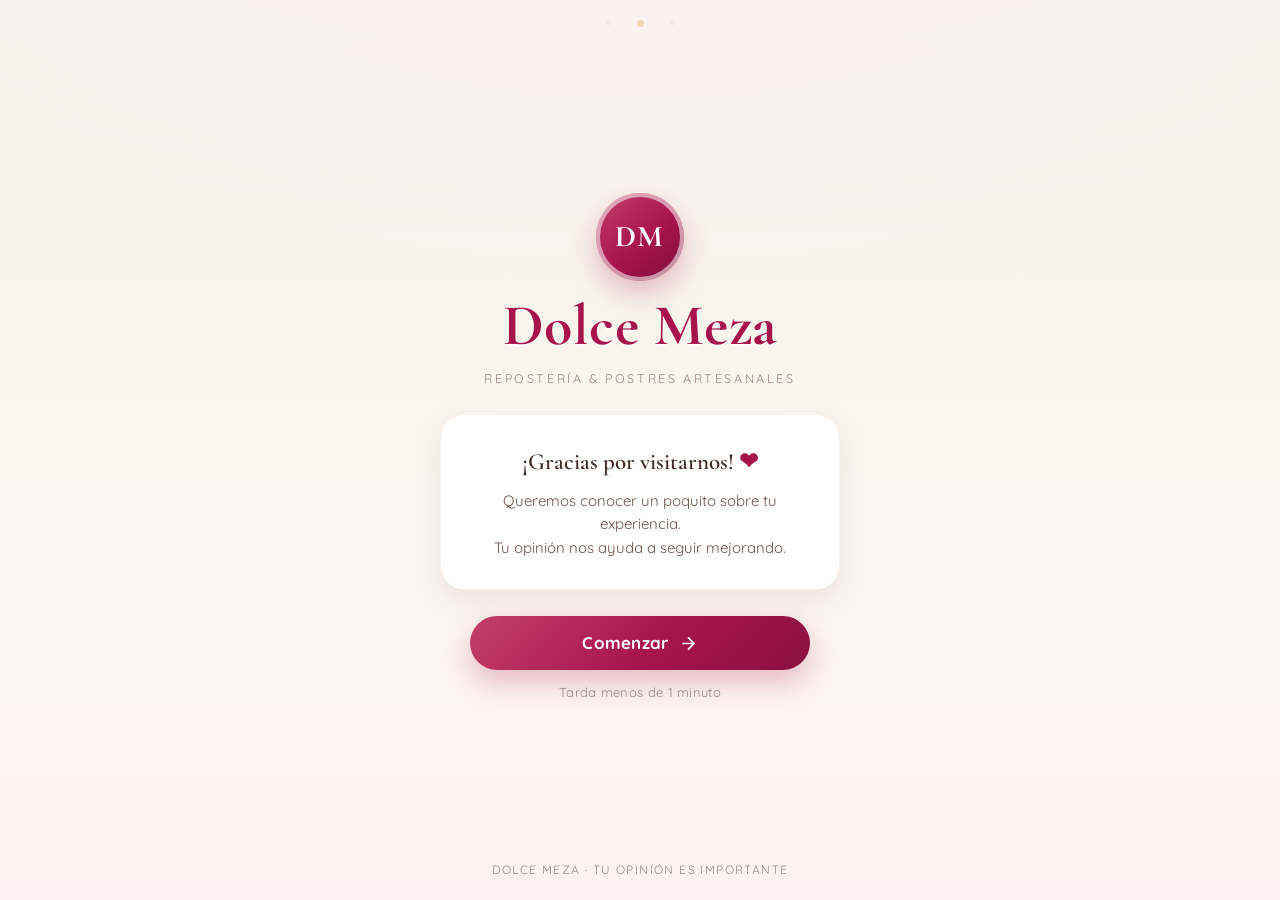
<file: index.html>
<!DOCTYPE html>
<html lang="es">
<head>
<meta charset="UTF-8">
<meta name="viewport" content="width=device-width, initial-scale=1, viewport-fit=cover">
<meta name="theme-color" content="#A7144B">
<meta name="description" content="Dolce Meza · Cuéntanos cómo fue tu visita.">
<meta name="apple-mobile-web-app-capable" content="yes">
<meta name="apple-mobile-web-app-status-bar-style" content="default">
<meta name="apple-mobile-web-app-title" content="Dolce Meza">
<link rel="icon" href="data:image/svg+xml,<svg xmlns='http://www.w3.org/2000/svg' viewBox='0 0 100 100'><text y='.9em' font-size='90'>&#127856;</text></svg>">
<link rel="preconnect" href="https://fonts.googleapis.com">
<link rel="preconnect" href="https://fonts.gstatic.com" crossorigin>
<link href="https://fonts.googleapis.com/css2?family=Cormorant+Garamond:wght@500;600;700&family=Quicksand:wght@400;500;600;700&display=swap" rel="stylesheet">
<link rel="stylesheet" href="css/estilos.css">
</head>
<body>

<div class="app" id="app">

  <!-- ══════════════ PANTALLA 1 · BIENVENIDA ══════════════ -->
  <section class="pantalla pantalla--bienvenida is-activa" id="pantallaBienvenida" aria-labelledby="tituloBienvenida">
    <div class="deco deco--arriba" aria-hidden="true">
      <span class="deco__punto"></span><span class="deco__punto"></span><span class="deco__punto"></span>
    </div>

    <div class="centro">
      <div class="marca">
        <div class="marca__sello" aria-hidden="true">DM</div>
        <h1 class="marca__nombre" id="tituloBienvenida">Dolce Meza</h1>
        <p class="marca__firma">Repostería &amp; postres artesanales</p>
      </div>

      <div class="bienvenida">
        <p class="bienvenida__gracias">&iexcl;Gracias por visitarnos! <span class="corazon" aria-hidden="true">&#10084;</span></p>
        <p class="bienvenida__texto">
          Queremos conocer un poquito sobre tu experiencia.<br>
          Tu opini&oacute;n nos ayuda a seguir mejorando.
        </p>
      </div>

      <div class="acciones-centro">
        <button type="button" class="btn btn--primario btn--grande" id="btnComenzar">
          Comenzar
          <svg viewBox="0 0 24 24" aria-hidden="true" class="btn__flecha"><path d="M5 12h13M12 5l7 7-7 7"/></svg>
        </button>
        <p class="micro">Tarda menos de 1 minuto</p>
      </div>
    </div>

    <p class="pie">Dolce Meza &middot; Tu opini&oacute;n es importante</p>
  </section>

  <!-- ══════════════ PANTALLA 2 · FORMULARIO ══════════════ -->
  <section class="pantalla pantalla--formulario" id="pantallaFormulario" aria-labelledby="tituloFormulario" hidden>

    <header class="cabecera">
      <button type="button" class="icono-btn" id="btnAtras" aria-label="Volver a la pantalla de bienvenida">
        <svg viewBox="0 0 24 24" aria-hidden="true"><path d="M15 5l-7 7 7 7"/></svg>
      </button>
      <div class="cabecera__marca">
        <strong>Dolce Meza</strong>
        <span id="tituloFormulario">Tu opini&oacute;n</span>
      </div>
      <div class="progreso" role="progressbar" aria-label="Progreso del formulario" aria-valuemin="0" aria-valuemax="100" aria-valuenow="0" id="progreso">
        <span class="progreso__barra" id="progresoBarra"></span>
      </div>
    </header>

    <form class="formulario" id="formulario" novalidate autocomplete="on">

      <p class="seccion-titulo"><span class="seccion-num">1</span> Sobre ti</p>

      <div class="campo">
        <label for="nombre">Nombre <span class="opcional">(opcional)</span></label>
        <input type="text" id="nombre" name="nombre" maxlength="80" placeholder="Escribe tu nombre" autocomplete="name" enterkeyhint="next">
        <p class="error" id="errorNombre" role="alert" hidden></p>
      </div>

      <div class="campo">
        <label for="fechaVisita">Fecha de visita <span class="req" aria-hidden="true">*</span></label>
        <input type="date" id="fechaVisita" name="fechaVisita" required>
        <p class="ayuda">&Uacute;ltima vez que nos visitaste.</p>
        <p class="error" id="errorFechaVisita" role="alert" hidden></p>
      </div>

      <p class="seccion-titulo"><span class="seccion-num">2</span> Tu visita</p>

      <fieldset class="campo campo--grupo" id="grupoSucursal">
        <legend>&iquest;En qu&eacute; sucursal nos visitaste? <span class="req" aria-hidden="true">*</span></legend>
        <div class="chips chips--simple" id="chipsSucursal" role="radiogroup" aria-describedby="errorSucursal"></div>
        <p class="error" id="errorSucursal" role="alert" hidden></p>
      </fieldset>

      <fieldset class="campo campo--grupo" id="grupoProducto">
        <legend>&iquest;Qu&eacute; compraste? <span class="req" aria-hidden="true">*</span></legend>
        <p class="ayuda">Puedes elegir varias opciones.</p>
        <div class="chips" id="chipsProducto" role="group" aria-describedby="errorProducto">
          <button type="button" class="chip" data-valor="Pasteles" aria-pressed="false"><span aria-hidden="true">&#127856;</span> Pasteles</button>
          <button type="button" class="chip" data-valor="Postres" aria-pressed="false"><span aria-hidden="true">&#128154;</span> Postres</button>
          <button type="button" class="chip" data-valor="Gelatina" aria-pressed="false"><span aria-hidden="true">&#127846;</span> Gelatina</button>
          <button type="button" class="chip" data-valor="Otro" aria-pressed="false"><span aria-hidden="true">&#10024;</span> Otro</button>
        </div>
        <div class="otro-caja" id="otroCaja" hidden>
          <label for="productoOtro">&iquest;Qu&eacute; otro producto compraste?</label>
          <input type="text" id="productoOtro" name="productoOtro" maxlength="60" placeholder="Ej. Brownies, Cheesecake, Flan..." enterkeyhint="done">
          <p class="ayuda">Escr&iacute;brelo como quieras, con tus propias palabras.</p>
          <p class="error" id="errorProductoOtro" role="alert" hidden></p>
        </div>
        <p class="error" id="errorProducto" role="alert" hidden></p>
      </fieldset>

      <fieldset class="campo campo--grupo" id="grupoConocimiento">
        <legend>&iquest;C&oacute;mo conociste Dolce Meza? <span class="req" aria-hidden="true">*</span></legend>
        <div class="chips chips--simple" id="chipsConocimiento" role="radiogroup" aria-describedby="errorConocimiento">
          <button type="button" class="chip" data-valor="Instagram" role="radio" aria-checked="false"><span aria-hidden="true">&#128247;</span> Instagram</button>
          <button type="button" class="chip" data-valor="Facebook" role="radio" aria-checked="false"><span aria-hidden="true">&#128241;</span> Facebook</button>
          <button type="button" class="chip" data-valor="Google" role="radio" aria-checked="false"><span aria-hidden="true">&#128269;</span> Google</button>
          <button type="button" class="chip" data-valor="Recomendaci&oacute;n" role="radio" aria-checked="false"><span aria-hidden="true">&#128075;</span> Recomendaci&oacute;n</button>
          <button type="button" class="chip" data-valor="Ya soy cliente" role="radio" aria-checked="false"><span aria-hidden="true">&#127973;</span> Ya soy cliente</button>
          <button type="button" class="chip" data-valor="Otro" role="radio" aria-checked="false"><span aria-hidden="true">&#10024;</span> Otro</button>
        </div>
        <p class="error" id="errorConocimiento" role="alert" hidden></p>
      </fieldset>

      <p class="seccion-titulo"><span class="seccion-num">3</span> Tu experiencia</p>

      <fieldset class="campo campo--grupo" id="grupoCalificacion">
        <legend>Calificaci&oacute;n <span class="req" aria-hidden="true">*</span></legend>
        <span class="sr-only" id="labelCalificacion">&Iacute;Cu&aacute;ntas estrellas nos das?</span>
        <div class="estrellas" id="estrellas" role="radiogroup" aria-labelledby="labelCalificacion"></div>
        <p class="estrellas__texto" id="textoCalificacion" aria-live="polite">Toca una estrella para calificar</p>
        <p class="error" id="errorCalificacion" role="alert" hidden></p>
      </fieldset>

      <div class="campo">
        <label for="comentarios">Comentarios <span class="opcional">(opcional)</span></label>
        <textarea id="comentarios" name="comentarios" rows="4" maxlength="600" placeholder="&iquest;Qu&eacute; te gust&oacute;? &iquest;Qu&eacute; podemos mejorar?"></textarea>
        <p class="contador"><span id="contadorComentarios">0</span>/600</p>
        <p class="error" id="errorComentarios" role="alert" hidden></p>
      </div>

      <div class="envio">
        <button type="submit" class="btn btn--primario btn--bloque" id="btnEnviar">
          <span class="btn__texto">Enviar opini&oacute;n</span>
          <span class="spinner" aria-hidden="true"></span>
        </button>
        <p class="envio__nota" id="envioNota" role="status" aria-live="polite"></p>
      </div>
    </form>
  </section>

  <!-- ══════════════ PANTALLA 3 · AGRADECIMIENTO ══════════════ -->
  <section class="pantalla pantalla--gracias" id="pantallaGracias" aria-labelledby="tituloGracias" hidden>

    <div class="centro centro--gracias">
      <div class="sello-gracias" aria-hidden="true">
        <svg viewBox="0 0 52 52"><path d="M26 4l6.2 12.6 13.9 2-10 9.8 2.4 13.8L26 35.8 13.5 42.2l2.4-13.8-10-9.8 13.9-2z"/></svg>
      </div>

      <h2 class="gracias__titulo" id="tituloGracias">&iexcl;Gracias por tu opini&oacute;n!</h2>
      <p class="gracias__texto" id="graciasTexto">
        Ya la tenemos guardada. Nos ayuda muchísimo a seguir mejorando.
      </p>

      <div class="resumen" id="resumenRespuesta" hidden>
        <div class="resumen__fila"><span>Sucursal</span><strong id="verSucursal">&mdash;</strong></div>
        <div class="resumen__fila"><span>Producto</span><strong id="verProducto">&mdash;</strong></div>
        <div class="resumen__fila"><span>Calificaci&oacute;n</span><strong id="verCalificacion" class="estrellas-mini"></strong></div>
        <div class="resumen__fila"><span>Fecha de visita</span><strong id="verFecha">&mdash;</strong></div>
      </div>

      <div class="google-cta">
        <p class="google-cta__titulo">&Uacute;ltimo paso</p>
        <p class="google-cta__texto" id="googleTexto">&iquest;Nos ayudas con una rese&ntilde;a en Google?<br>Solo takes 30 segundos.</p>
        <a class="btn btn--google" id="btnGoogle" href="#" target="_blank" rel="noopener noreferrer">
          <svg viewBox="0 0 24 24" aria-hidden="true" class="google-ico">
            <path fill="#EA4335" d="M12 10.2v3.9h5.5a4.7 4.7 0 0 1-2 3.1l3.2 2.5c1.9-1.7 3-4.3 3-7.3 0-.7-.1-1.4-.2-2H12z"/>
            <path fill="#34A853" d="M6.6 14.3 6 14.2l-2.3 1.8a9.6 9.6 0 0 0 8.3 4.8l3.2-2.5c-1.6 1.1-3.6 1.7-5.6 1.7a6.5 6.5 0 0 1-5.1-2.3z"/>
            <path fill="#FBBC05" d="M3.7 7.4a5.7 5.7 0 0 0 0 3.6l3-2.3a3.4 3.4 0 0 1 0-1.6l-3-2.3z"/>
            <path fill="#4285F4" d="M12 6.2c1.7 0 3.2.6 4.4 1.7l3.3-3.3A9.6 9.6 0 0 0 12 2a9.6 9.6 0 0 0-8.3 4.6l3 2.3A6.5 6.5 0 0 1 12 6.2z"/>
          </svg>
          Dejar mi rese&ntilde;a en Google
        </a>
      </div>

      <p class="micro micro--apagado" id="graciasNota" hidden></p>
      <button type="button" class="link-btn" id="btnOtraOpinion">Enviar otra opini&oacute;n</button>
    </div>

    <p class="pie">Dolce Meza &middot; Reposter&iacute;a artesanal</p>
  </section>

</div>

<script src="js/app.js"></script>
</body>
</html>
</file>
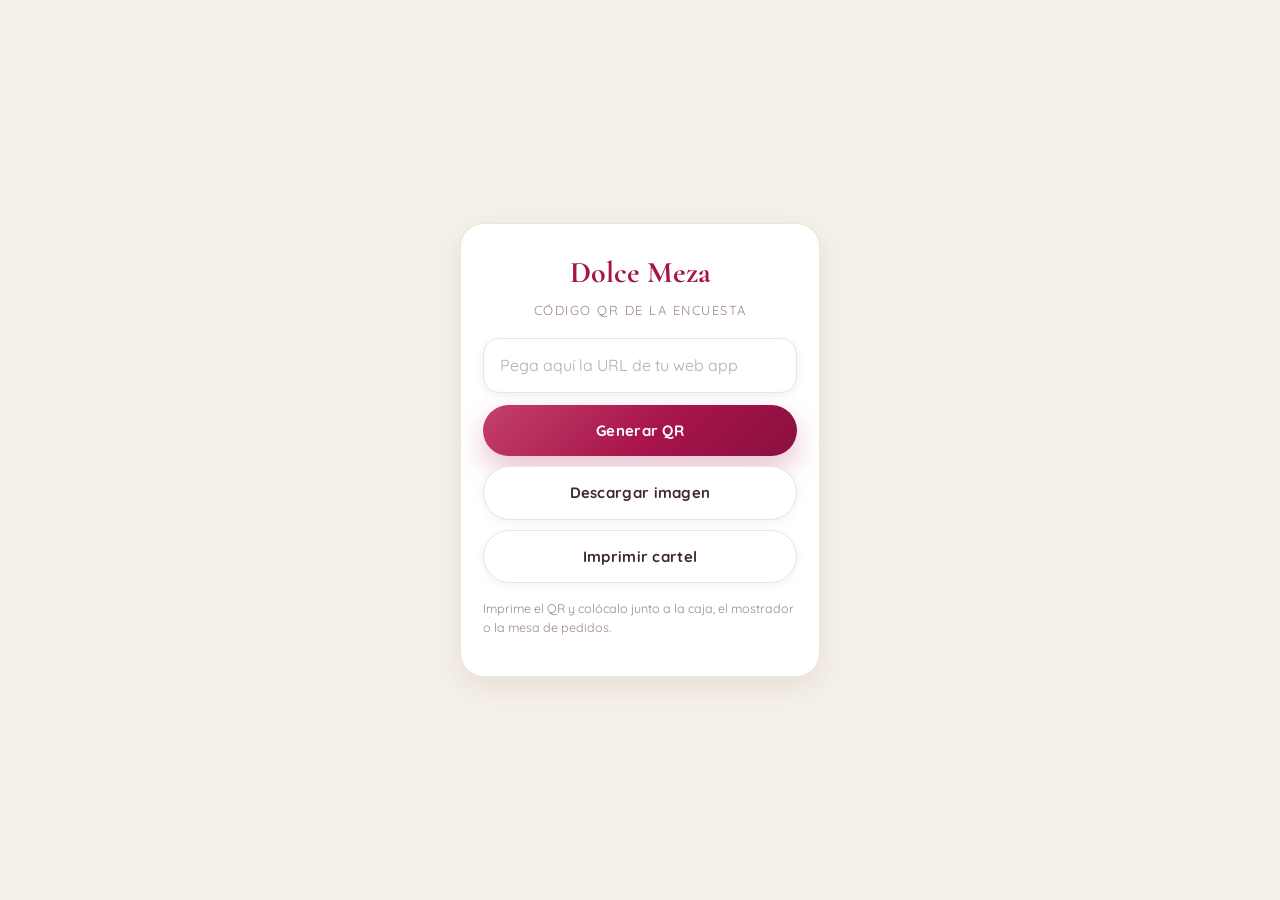
<file: qr.html>
<!DOCTYPE html>
<html lang="es">
<head>
<meta charset="UTF-8">
<meta name="viewport" content="width=device-width, initial-scale=1">
<title>Dolce Meza · Generador de QR</title>
<link href="https://fonts.googleapis.com/css2?family=Cormorant+Garamond:wght@600;700&family=Quicksand:wght@400;600;700&display=swap" rel="stylesheet">
<link rel="stylesheet" href="css/estilos.css">
<style>
  body{ background:var(--crema); }
  .qr-wrap{ min-height:100dvh; display:flex; flex-direction:column; align-items:center; justify-content:center; gap:20px; padding:32px 20px; }
  .qr-card{ background:var(--blanco); border-radius:var(--r-lg); box-shadow:var(--sombra-md); padding:26px 22px; width:100%; max-width:360px; text-align:center; border:1px solid var(--crema-osc); }
  .qr-card h1{ font-family:'Cormorant Garamond',Georgia,serif; color:var(--rosa); font-size:30px; margin:0 0 4px; }
  .qr-card p.sub{ margin:0 0 18px; font-size:13px; color:var(--cafe-claro); letter-spacing:1.5px; text-transform:uppercase; }
  .qr-card input[type=text]{ margin-bottom:12px; }
  #qrImagen{ width:100%; max-width:250px; aspect-ratio:1/1; object-fit:contain; border-radius:var(--r-md); background:#fff; display:none; }
  .qr-acciones{ display:flex; flex-direction:column; gap:10px; }
  .qr-acciones .btn{ font-size:15px; min-height:48px; }
  .aviso{ font-size:12.5px; color:var(--cafe-claro); text-align:left; }
  @media print{
    body{ background:#fff; }
    .qr-card{ box-shadow:none; border:none; }
    .no-print{ display:none !important; }
  }
</style>
</head>
<body>

<div class="qr-wrap">
  <div class="qr-card">
    <h1>Dolce Meza</h1>
    <p class="sub">Código QR de la encuesta</p>

    <div class="no-print">
      <input type="text" id="urlApp" placeholder="Pega aquí la URL de tu web app">
      <div class="qr-acciones">
        <button type="button" class="btn btn--primario btn--bloque" id="btnGenerar">Generar QR</button>
        <button type="button" class="btn btn--google btn--bloque" id="btnDescargar">Descargar imagen</button>
        <button type="button" class="btn btn--google btn--bloque" id="btnImprimir">Imprimir cartel</button>
      </div>
      <p class="aviso" id="aviso" style="margin-top:16px">
        Imprime el QR y colócalo junto a la caja, el mostrador o la mesa de pedidos.
      </p>
    </div>

    <img id="qrImagen" alt="Código QR de la encuesta de Dolce Meza">
  </div>
</div>

<script>
var campo = document.getElementById('urlApp');
var imagen = document.getElementById('qrImagen');
var aviso = document.getElementById('aviso');
var urlActual = '';

function generar() {
  var url = campo.value.trim();
  if (!url) {
    aviso.textContent = 'Primero pega la URL donde está publicada la encuesta.';
    aviso.style.color = 'var(--error)';
    return;
  }
  if (!/^https?:\/\//i.test(url)) {
    aviso.textContent = 'La URL debe empezar con https:// (necesario para que funcione en los celulares).';
    aviso.style.color = 'var(--error)';
    return;
  }
  urlActual = url;
  var destino = 'https://api.qrserver.com/v1/create-qr-code/?size=600x600&margin=12&data=' + encodeURIComponent(url);
  imagen.src = destino;
  imagen.style.display = 'block';
  aviso.textContent = 'Listo. Ya puedes imprimir el cartel.';
  aviso.style.color = 'var(--exito)';
}

document.getElementById('btnGenerar').addEventListener('click', generar);
campo.addEventListener('keydown', function (e) { if (e.key === 'Enter') generar(); });

document.getElementById('btnDescargar').addEventListener('click', function () {
  if (!urlActual) { generar(); return; }
  var a = document.createElement('a');
  a.href = imagen.src;
  a.download = 'qr-dolce-meza.png';
  a.click();
});

document.getElementById('btnImprimir').addEventListener('click', function () {
  if (!urlActual) generar();
  setTimeout(function () { window.print(); }, 400);
});

var params = new URLSearchParams(location.search);
if (params.get('url')) {
  campo.value = params.get('url');
  generar();
}
</script>
</body>
</html>
</file>
<file: css/estilos.css>
/* ==========================================================
   Dolce Meza · Encuesta de experiencia
   Paleta: crema · rosa suave · café/chocolate · blanco
   Mobile-first (iPhone / Android)
   ========================================================== */

:root{
  /* Marca */
  --rosa:        #A7144B;
  --rosa-claro:  #C4406B;
  --rosa-suave:  #F6D7DF;
  --rosa-nube:   #FDF1F4;
  --crema:       #F5F1E8;
  --crema-osc:   #EDE5D6;
  --blanco:      #FFFFFF;

  /* Texto */
  --cafe:        #3E2A26;
  --cafe-medio:  #6B544E;
  --cafe-claro:  #9A8781;

  /* Acentos */
  --dorado:      #C9A227;
  --exito:       #2F7D5B;
  --error:       #C0392B;

  /* Formas */
  --r-sm: 10px;
  --r-md: 16px;
  --r-lg: 24px;
  --r-xl: 32px;
  --r-full: 999px;

  /* Sombras suaves */
  --sombra-sm: 0 2px 8px rgba(104, 62, 74, .07);
  --sombra-md: 0 10px 30px rgba(104, 62, 74, .10);
  --sombra-lg: 0 22px 55px rgba(104, 62, 74, .16);
  --sombra-rosa: 0 12px 28px rgba(167, 20, 75, .26);

  --tap: -webkit-tap-highlight-color: transparent;
}

*,*::before,*::after{ box-sizing:border-box; }

html{
  -webkit-text-size-adjust:100%;
  scroll-behavior:smooth;
}

body{
  margin:0;
  min-height:100vh;
  min-height:100dvh;
  font-family:'Quicksand', -apple-system, BlinkMacSystemFont, 'Segoe UI', system-ui, sans-serif;
  font-size:16px;
  line-height:1.55;
  color:var(--cafe);
  background:var(--crema);
  -webkit-font-smoothing:antialiased;
  -webkit-tap-highlight-color:var(--tap);
  overscroll-behavior-y:none;
}

button, input, textarea, select{ font:inherit; color:inherit; }
button{ touch-action:manipulation; }
a{ color:inherit; }

.sr-only{
  position:absolute; width:1px; height:1px; padding:0; margin:-1px;
  overflow:hidden; clip:rect(0 0 0 0); white-space:nowrap; border:0;
}

/* ---------- Contenedor y pantallas ---------- */
.app{
  min-height:100vh;
  min-height:100dvh;
  display:flex;
  flex-direction:column;
}

.pantalla{
  flex:1;
  display:flex;
  flex-direction:column;
  animation:aparecer .45s cubic-bezier(.22,.9,.3,1) both;
}
.pantalla[hidden]{ display:none; }

@keyframes aparecer{
  from{ opacity:0; transform:translateY(14px); }
  to  { opacity:1; transform:none; }
}

.centro{
  flex:1;
  display:flex;
  flex-direction:column;
  align-items:center;
  justify-content:center;
  gap:26px;
  padding:38px 24px 22px;
  text-align:center;
  max-width:520px;
  width:100%;
  margin:0 auto;
}
.centro--gracias{ gap:18px; }

.pie{
  text-align:center;
  font-size:12px;
  letter-spacing:1.4px;
  text-transform:uppercase;
  color:var(--cafe-claro);
  padding:0 20px calc(20px + env(safe-area-inset-bottom));
  margin:0;
}

.micro{
  font-size:13px;
  color:var(--cafe-claro);
  letter-spacing:.3px;
  margin:12px 0 0;
}
.micro--apagado{ font-size:12.5px; }

/* ---------- Pantalla 1 · Bienvenida ---------- */
.pantalla--bienvenida{
  position:relative;
  background:
    radial-gradient(120% 70% at 50% -10%, var(--rosa-nube) 0%, rgba(253,241,244,0) 60%),
    linear-gradient(180deg, var(--crema) 0%, #FBF7F0 55%, var(--rosa-nube) 100%);
}

.deco{
  position:absolute;
  top:0; left:0; right:0;
  display:flex;
  justify-content:center;
  gap:26px;
  padding:20px 0;
  opacity:.5;
}
.deco__punto{
  width:5px; height:5px; border-radius:50%;
  background:var(--rosa-suave);
}
.deco__punto:nth-child(2){ width:7px; height:7px; background:var(--dorado); opacity:.6; }

.marca{ display:flex; flex-direction:column; align-items:center; gap:14px; }

.marca__sello{
  width:88px; height:88px;
  display:grid; place-items:center;
  border-radius:50%;
  font-family:'Cormorant Garamond', Georgia, serif;
  font-size:30px;
  font-weight:700;
  letter-spacing:1px;
  color:var(--blanco);
  background:linear-gradient(140deg, var(--rosa-claro) 0%, var(--rosa) 55%, #7C0F39 100%);
  box-shadow:var(--sombra-rosa), inset 0 0 0 4px rgba(255,255,255,.55);
  margin-bottom:2px;
}

.marca__nombre{
  margin:0;
  font-family:'Cormorant Garamond', Georgia, serif;
  font-size:clamp(40px, 13vw, 58px);
  font-weight:700;
  letter-spacing:.5px;
  line-height:1;
  color:var(--rosa);
  text-shadow:0 2px 0 rgba(255,255,255,.7);
}

.marca__firma{
  margin:0;
  font-size:12.5px;
  letter-spacing:2.6px;
  text-transform:uppercase;
  color:var(--cafe-claro);
}
.marca__firma::before,
.marca__firma::after{
  content:"\00B7";
  margin:0 8px;
  color:var(--rosa-suave);
}

.bienvenida{
  background:var(--blanco);
  border-radius:var(--r-lg);
  box-shadow:var(--sombra-md);
  padding:24px 22px;
  max-width:400px;
  border:1px solid rgba(245,241,232,.9);
}

.bienvenida__gracias{
  margin:0 0 8px;
  font-family:'Cormorant Garamond', Georgia, serif;
  font-size:23px;
  font-weight:600;
  color:var(--cafe);
}
.corazon{
  color:var(--rosa);
  display:inline-block;
  animation:latir 1.9s ease-in-out infinite;
}
@keyframes latir{
  0%,100%{ transform:scale(1); }
  18%    { transform:scale(1.22); }
  36%    { transform:scale(1); }
}

.bienvenida__texto{
  margin:0;
  font-size:15px;
  color:var(--cafe-medio);
}

.acciones-centro{ display:flex; flex-direction:column; align-items:center; width:100%; max-width:340px; }

/* ---------- Botones ---------- */
.btn{
  display:inline-flex;
  align-items:center;
  justify-content:center;
  gap:10px;
  min-height:52px;
  padding:14px 26px;
  border:none;
  border-radius:var(--r-full);
  font-family:inherit;
  font-size:16px;
  font-weight:700;
  letter-spacing:.3px;
  text-decoration:none;
  cursor:pointer;
  transition:transform .14s ease, box-shadow .2s ease, background .2s ease, opacity .2s;
  touch-action:manipulation;
}
.btn:active{ transform:scale(.975); }
.btn:focus-visible{ outline:3px solid var(--dorado); outline-offset:3px; }
.btn[disabled]{ opacity:.65; cursor:not-allowed; }

.btn--primario{
  color:var(--blanco);
  background:linear-gradient(135deg, var(--rosa-claro) 0%, var(--rosa) 55%, #8A1040 100%);
  box-shadow:var(--sombra-rosa);
}
.btn--primario:hover:not([disabled]){ box-shadow:0 16px 34px rgba(167,20,75,.34); }

.btn--grande{ width:100%; font-size:17px; }
.btn--bloque{ width:100%; }

.btn__flecha{ width:19px; height:19px; fill:none; stroke:currentColor; stroke-width:2.2; stroke-linecap:round; stroke-linejoin:round; }

.btn--google{
  width:100%;
  color:var(--cafe);
  background:var(--blanco);
  border:1.5px solid var(--crema-osc);
  box-shadow:var(--sombra-sm);
}
.btn--google:hover{ border-color:var(--rosa-suave); background:var(--rosa-nube); }
.google-ico{ width:21px; height:21px; flex:none; }

.link-btn{
  background:none;
  border:none;
  padding:10px 12px;
  font-size:14px;
  font-weight:600;
  color:var(--cafe-claro);
  text-decoration:underline;
  text-underline-offset:4px;
  cursor:pointer;
}

/* ---------- Pantalla 2 · Formulario ---------- */
.pantalla--formulario{ background:linear-gradient(180deg, var(--rosa-nube) 0%, var(--crema) 22%); }

.cabecera{
  position:sticky;
  top:0;
  z-index:20;
  display:flex;
  align-items:center;
  gap:12px;
  padding:calc(12px + env(safe-area-inset-top)) 16px 12px;
  background:rgba(255,255,255,.9);
  backdrop-filter:blur(10px);
  -webkit-backdrop-filter:blur(10px);
  border-bottom:1px solid var(--crema-osc);
}
.cabecera__marca{ display:flex; flex-direction:column; line-height:1.2; min-width:0; }
.cabecera__marca strong{
  font-family:'Cormorant Garamond', Georgia, serif;
  font-size:20px;
  color:var(--rosa);
  letter-spacing:.5px;
}
.cabecera__marca span{ font-size:11.5px; letter-spacing:2px; text-transform:uppercase; color:var(--cafe-claro); }

.icono-btn{
  flex:none;
  width:42px; height:42px;
  display:grid; place-items:center;
  border-radius:50%;
  border:1px solid var(--crema-osc);
  background:var(--blanco);
  cursor:pointer;
  transition:background .18s, transform .14s;
}
.icono-btn:active{ transform:scale(.94); }
.icono-btn svg{ width:20px; height:20px; fill:none; stroke:var(--rosa); stroke-width:2.4; stroke-linecap:round; stroke-linejoin:round; }

.progreso{
  margin-left:auto;
  width:74px; height:7px;
  border-radius:var(--r-full);
  background:var(--rosa-suave);
  overflow:hidden;
}
.progreso__barra{
  display:block;
  height:100%;
  width:0%;
  border-radius:var(--r-full);
  background:linear-gradient(90deg, var(--rosa-claro), var(--rosa));
  transition:width .3s ease;
}

.formulario{
  flex:1;
  width:100%;
  max-width:560px;
  margin:0 auto;
  padding:20px 16px calc(34px + env(safe-area-inset-bottom));
  display:flex;
  flex-direction:column;
  gap:18px;
}

.seccion-titulo{
  display:flex;
  align-items:center;
  gap:9px;
  margin:8px 0 -4px;
  font-size:12px;
  font-weight:700;
  letter-spacing:1.8px;
  text-transform:uppercase;
  color:var(--rosa);
}
.seccion-num{
  width:21px; height:21px;
  display:grid; place-items:center;
  border-radius:50%;
  background:var(--rosa-suave);
  color:var(--rosa);
  font-size:11.5px;
  letter-spacing:0;
}
.seccion-titulo::after{
  content:"";
  flex:1;
  height:1px;
  background:linear-gradient(90deg, var(--rosa-suave), transparent);
}

.campo{ display:flex; flex-direction:column; gap:7px; }
.campo label, .campo legend{
  font-size:14px;
  font-weight:700;
  color:var(--cafe);
  padding:0;
}
.campo--grupo{ border:none; margin:0; padding:0; }

.req{ color:var(--rosa); }
.opcional{ font-weight:500; font-size:12.5px; color:var(--cafe-claro); }

input[type=text],
input[type=date],
textarea{
  width:100%;
  padding:14px 16px;
  border:1.5px solid var(--crema-osc);
  border-radius:var(--r-md);
  background:var(--blanco);
  font-size:16px;              /* evita zoom automático en iPhone */
  color:var(--cafe);
  box-shadow:var(--sombra-sm);
  transition:border-color .18s, box-shadow .18s;
  -webkit-appearance:none;
  appearance:none;
}
input[type=date]{ min-height:52px; }
textarea{ resize:vertical; min-height:110px; line-height:1.5; }

input::placeholder, textarea::placeholder{ color:#B8AAA6; }

input:focus, textarea:focus{
  outline:none;
  border-color:var(--rosa-claro);
  box-shadow:0 0 0 4px rgba(196,64,107,.13);
}
input[type=date]::-webkit-calendar-picker-indicator{ opacity:.45; cursor:pointer; }

.campo.es-error input,
.campo.es-error textarea{ border-color:var(--error); }
.campo.es-error .chips .chip{ border-color:#E4A9A2; }
.campo.es-error .estrellas .estrella svg{ stroke:#E4A9A2; }

.ayuda{ margin:0; font-size:12.5px; color:var(--cafe-claro); }

.error{
  margin:0;
  padding:9px 12px;
  border-radius:var(--r-sm);
  background:#FDECEA;
  border-left:3px solid var(--error);
  color:#8E2B20;
  font-size:13px;
  font-weight:600;
  animation:temblar .32s ease;
}
@keyframes temblar{
  0%,100%{ transform:translateX(0); }
  25%    { transform:translateX(-4px); }
  75%    { transform:translateX(4px); }
}

.contador{ margin:0; text-align:right; font-size:12px; color:var(--cafe-claro); }

/* ---------- Chips ---------- */
.chips{ display:flex; flex-wrap:wrap; gap:9px; border-radius:var(--r-md); }

.chip{
  display:inline-flex;
  align-items:center;
  gap:7px;
  min-height:46px;
  padding:11px 17px;
  border:1.5px solid var(--crema-osc);
  border-radius:var(--r-full);
  background:var(--blanco);
  font-size:14.5px;
  font-weight:600;
  color:var(--cafe-medio);
  cursor:pointer;
  box-shadow:var(--sombra-sm);
  transition:all .18s ease;
}
.chip span{ font-size:16px; line-height:1; }
.chip:active{ transform:scale(.96); }
.chip:focus-visible{ outline:3px solid var(--dorado); outline-offset:2px; }
.chip:hover{ border-color:var(--rosa-suave); }

.chip.activo{
  border-color:var(--rosa);
  background:linear-gradient(135deg, var(--rosa-nube), #FBE4EB);
  color:var(--rosa);
  box-shadow:0 6px 16px rgba(167,20,75,.16);
}

.otro-caja{
  margin-top:4px;
  padding:14px 16px;
  border-radius:var(--r-md);
  border:1.5px dashed var(--rosa-suave);
  background:linear-gradient(180deg, var(--rosa-nube), #FFFDFC);
  display:flex;
  flex-direction:column;
  gap:7px;
  animation:aparecer .3s ease both;
}
.otro-caja[hidden]{ display:none; }
.otro-caja label{ font-size:13.5px; font-weight:700; color:var(--rosa); }
.otro-caja .ayuda{ font-size:12px; }

/* ---------- Estrellas ---------- */
.estrellas{
  display:flex;
  gap:6px;
  padding:4px 0 2px;
}

.estrella{
  flex:none;
  width:52px; height:52px;
  display:grid; place-items:center;
  border:none;
  background:none;
  cursor:pointer;
  transition:transform .16s ease;
  -webkit-tap-highlight-color:transparent;
}
.estrella:active{ transform:scale(1.14); }
.estrella svg{
  width:44px; height:44px;
  fill:#E4D8D4;
  stroke:#C9B7B2;
  stroke-width:1;
  transition:fill .18s ease, transform .18s ease, filter .18s ease;
}
.estrella.sel svg,
.estrella.volada svg{ fill:var(--dorado); stroke:var(--dorado); filter:drop-shadow(0 3px 6px rgba(201,162,39,.4)); }

.estrellas__texto{
  margin:2px 0 0;
  font-size:13.5px;
  font-weight:600;
  color:var(--cafe-medio);
  min-height:20px;
}
.estrellas-mini{ color:var(--dorado); letter-spacing:2px; }

/* ---------- Envío ---------- */
.envio{ margin-top:4px; display:flex; flex-direction:column; gap:10px; }

.spinner{
  display:none;
  width:19px; height:19px;
  border:2.5px solid rgba(255,255,255,.4);
  border-top-color:#fff;
  border-radius:50%;
  animation:girar .7s linear infinite;
}
@keyframes girar{ to{ transform:rotate(360deg); } }

.enviando .spinner{ display:block; }
.enviando{ pointer-events:none; }

.envio__nota{
  margin:0;
  min-height:20px;
  font-size:13.5px;
  font-weight:600;
  text-align:center;
  color:var(--cafe-medio);
}
.envio__nota.error-nota{ color:var(--error); }
.envio__nota.exito-nota{ color:var(--exito); }

/* ---------- Pantalla 3 · Agradecimiento ---------- */
.pantalla--gracias{
  background:
    radial-gradient(110% 60% at 50% 0%, var(--rosa-nube) 0%, rgba(253,241,244,0) 62%),
    linear-gradient(180deg, var(--crema) 0%, #FBF7F0 60%, var(--rosa-nube) 100%);
}

.sello-gracias{
  width:96px; height:96px;
  display:grid; place-items:center;
  border-radius:50%;
  background:linear-gradient(140deg, var(--rosa-claro), var(--rosa) 60%, #7C0F39);
  box-shadow:var(--sombra-rosa);
  animation:pop .55s cubic-bezier(.2,1.4,.4,1) both;
}
.sello-gracias svg{ width:52px; height:52px; fill:var(--blanco); }
@keyframes pop{
  0%  { opacity:0; transform:scale(.4); }
  60% { opacity:1; transform:scale(1.08); }
  100%{ transform:scale(1); }
}

.gracias__titulo{
  margin:0;
  font-family:'Cormorant Garamond', Georgia, serif;
  font-size:clamp(28px, 8vw, 36px);
  font-weight:700;
  color:var(--rosa);
  line-height:1.15;
}
.gracias__texto{
  margin:0;
  max-width:330px;
  font-size:15px;
  color:var(--cafe-medio);
}

.resumen{
  width:100%;
  max-width:340px;
  background:var(--blanco);
  border-radius:var(--r-md);
  box-shadow:var(--sombra-sm);
  border:1px solid var(--crema-osc);
  overflow:hidden;
  text-align:left;
}
.resumen__fila{
  display:flex;
  align-items:center;
  justify-content:space-between;
  gap:12px;
  padding:12px 16px;
  font-size:13.5px;
}
.resumen__fila + .resumen__fila{ border-top:1px dashed var(--crema-osc); }
.resumen__fila span{ color:var(--cafe-claro); font-weight:600; }
.resumen__fila strong{ font-weight:700; text-align:right; }

.google-cta{
  width:100%;
  max-width:360px;
  background:var(--blanco);
  border-radius:var(--r-lg);
  box-shadow:var(--sombra-md);
  padding:22px 20px 20px;
  border:1px solid var(--crema-osc);
}
.google-cta__titulo{
  margin:0 0 6px;
  font-size:11.5px;
  font-weight:700;
  letter-spacing:2.2px;
  text-transform:uppercase;
  color:var(--dorado);
}
.google-cta__texto{
  margin:0 0 16px;
  font-size:14.5px;
  color:var(--cafe-medio);
}

/* ---------- Adaptación a pantallas más grandes ---------- */
@media (min-width:600px){
  .formulario{ padding:26px 24px 48px; }
  .pantalla--bienvenida .centro{ padding-top:56px; }
  .estrellas{ gap:10px; }
}

@media (min-width:900px){
  .pantalla--bienvenida .centro{ max-width:600px; }
  .bienvenida{ padding:30px 34px; }
  .pantalla--gracias .centro{ max-width:560px; }
}

@media (min-height:720px){
  .centro{ justify-content:center; }
}

@media (prefers-reduced-motion:reduce){
  *,*::before,*::after{
    animation-duration:.01ms !important;
    animation-iteration-count:1 !important;
    transition-duration:.01ms !important;
    scroll-behavior:auto !important;
  }
}
</file>
